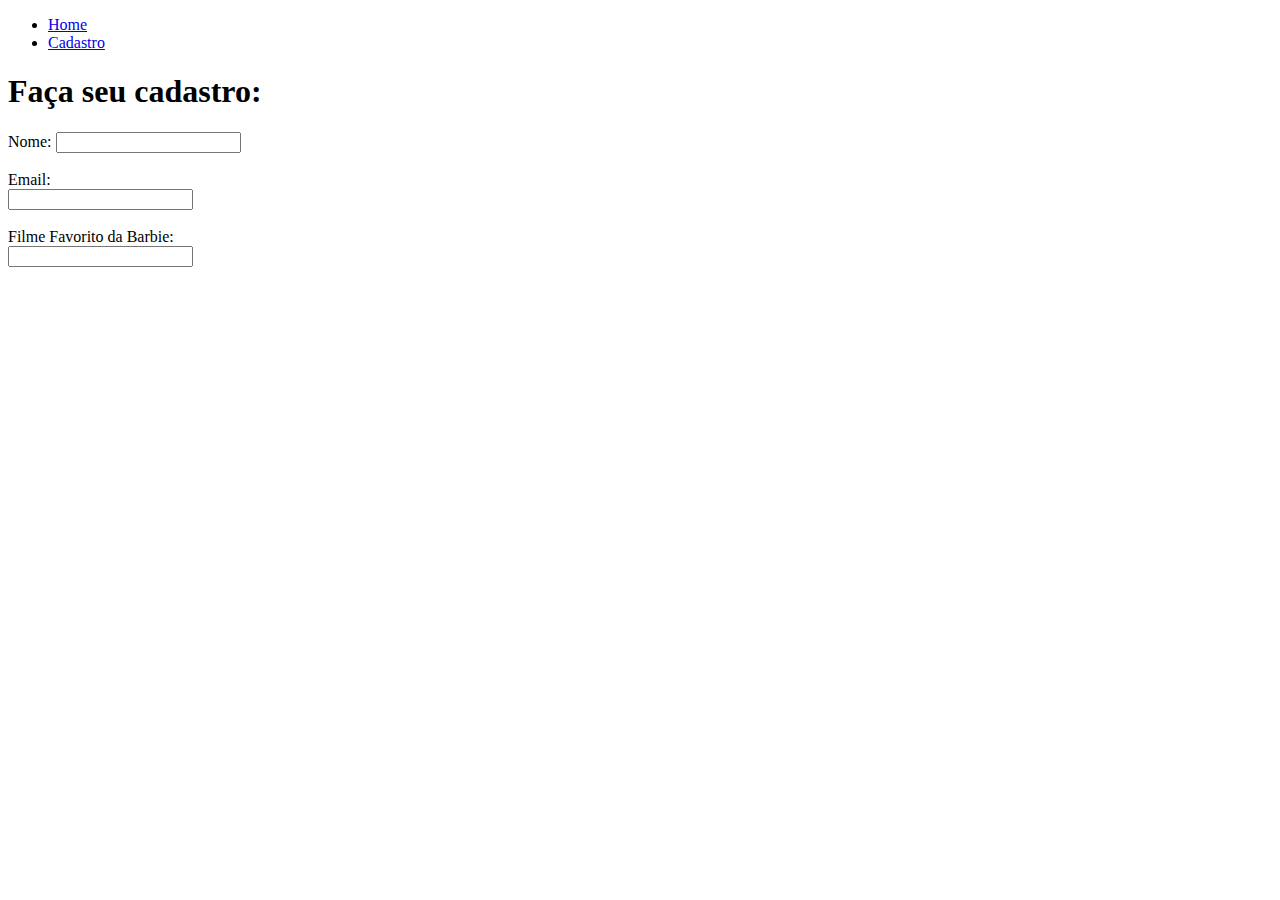
<file: cadastro.html>
<!DOCTYPE html>
<html lang="pt-br">
<head>
    <meta charset="UTF-8">
    <meta name="viewport" content="width=device-width, initial-scale=1.0">
    <title>Seja uma Barbie Girl</title>
</head>
<body>
    <ul>
        <li>
            <a href="index.html">Home</a>

        </li>

        <li>
            <a href="curiosidades.html">Cadastro</a>

        </li>
    </ul>

    <h1> Faça seu cadastro:</h1>

    <form>
        <label for="nome">Nome:</label>
        <input type="text" id="nome">
        <br>
        <br>
        <label for="email">Email:</label> <br>
        <input type="email" id="email">
        <br>
        <br>
        <label for="filme">Filme Favorito da Barbie:</label> <br>
        <input type="text" id="filme">
        <br>
        <br>

    </form>
</body>
</html>
</file>
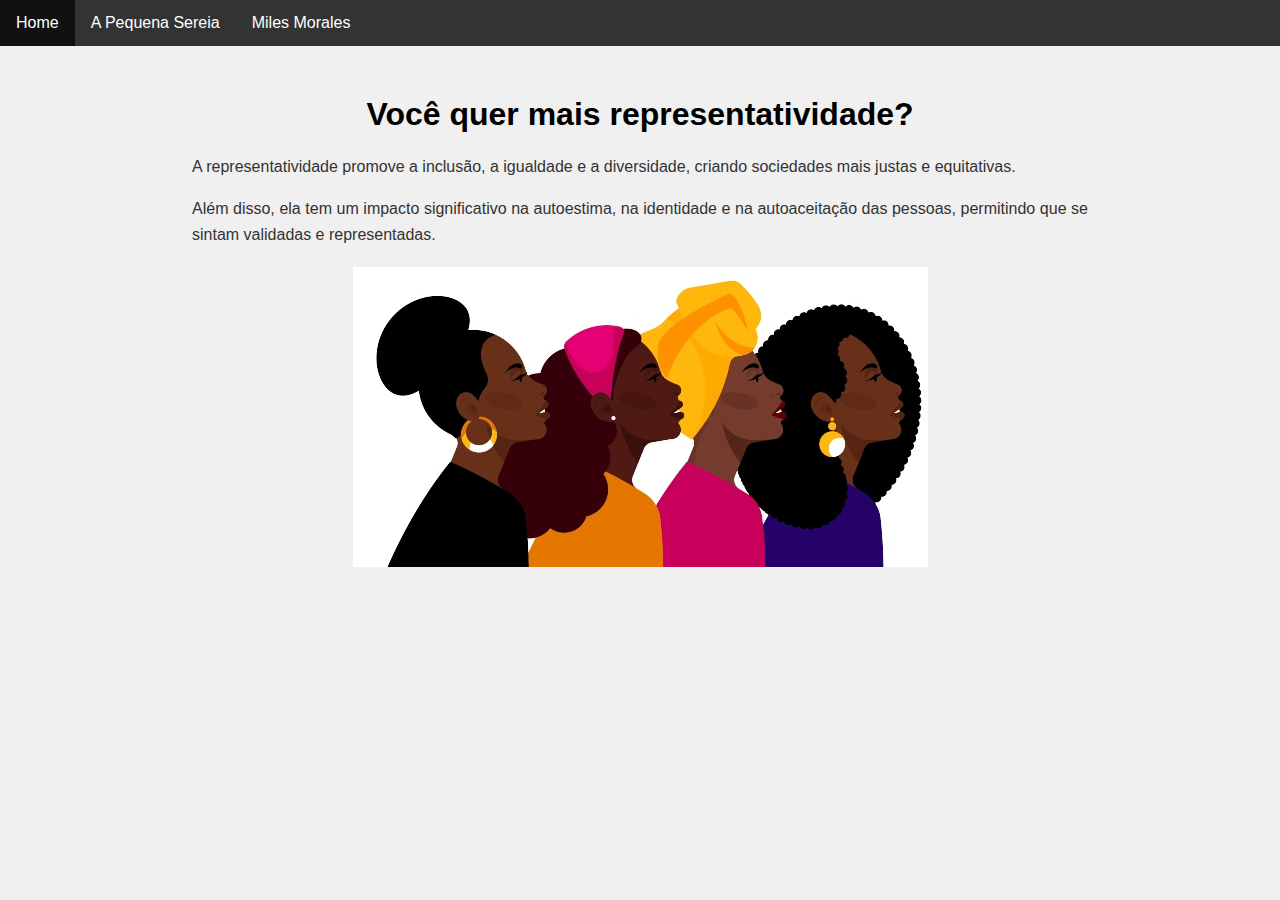
<file: index2.html>
<!DOCTYPE html>
<html lang="pt-br">
<head>
    <meta charset="UTF-8">
    <meta name="viewport" content="width=device-width, initial-scale=1.0">
    <link rel="stylesheet" href="assets/css/cssindex2.css">
    <title>Representatividade Negra</title>
</head>
<body>
    <ul>
        <li><a href="index2.html">Home</a></li>
        <li><a href="littlemermaid.html">A Pequena Sereia</a></li>
        <li><a href="milesmorales.html">Miles Morales</a></li>
    </ul>

    <h1>Você quer mais representatividade?</h1>

    <p>
        A representatividade promove a inclusão, a igualdade e a diversidade, criando sociedades mais justas e equitativas.
    </p>
    <p>
        Além disso, ela tem um impacto significativo na autoestima, na identidade e na autoaceitação das pessoas, permitindo que se sintam validadas e representadas.
    </p>
    <img src="assets/img/representatividade.jpg" alt="Foto de mulheres negras">

</body>
</html>
</file>
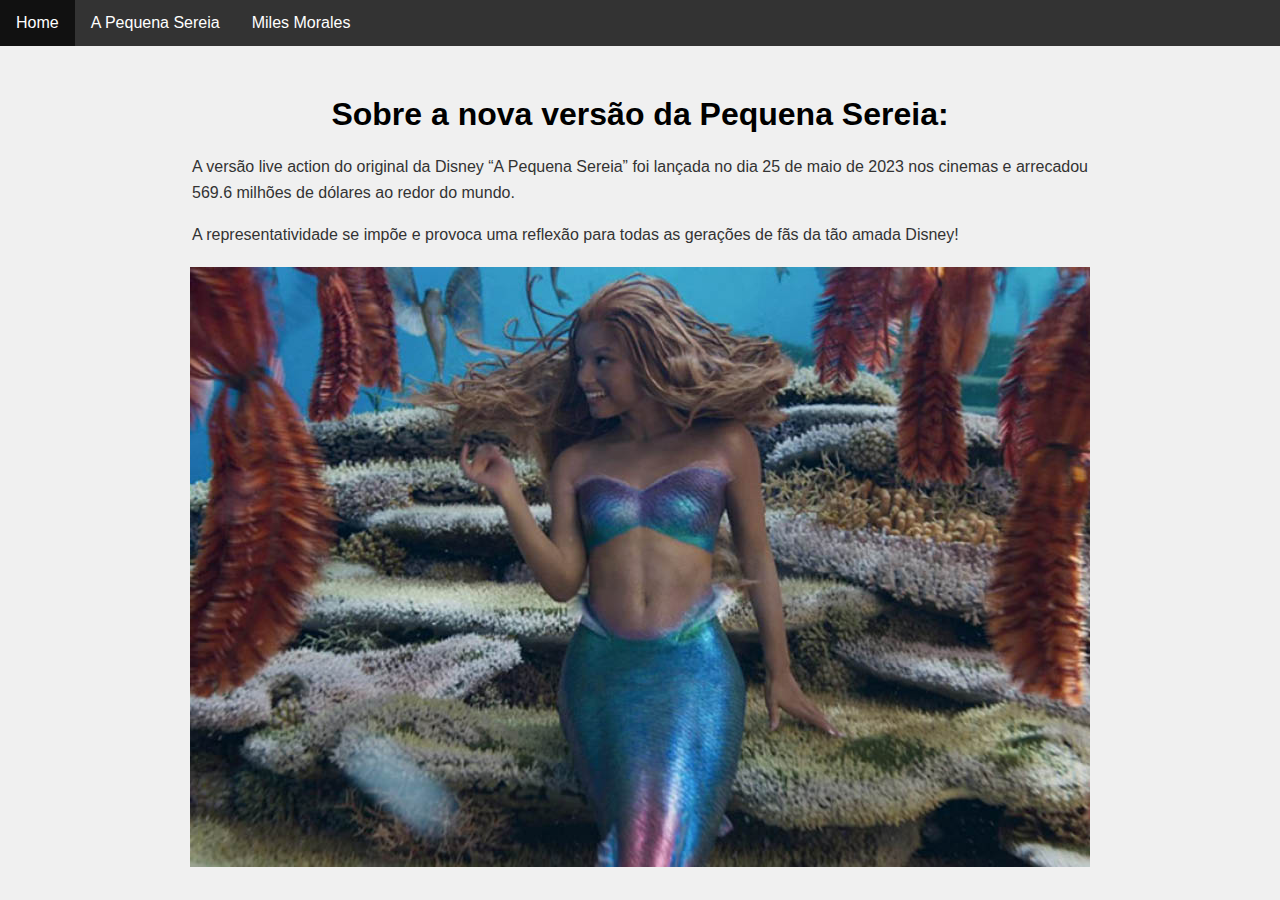
<file: littlemermaid.html>
<!DOCTYPE html>
<html lang="pt-br">
<head>
    <meta charset="UTF-8">
    <meta name="viewport" content="width=device-width, initial-scale=1.0">
    <link rel="stylesheet" href="assets/css/cssindex2.css">
    <title>A Pequena Sereia (2023)</title>
</head>
<body>
    <ul>
        <li>
            <a href="index2.html">Home</a>

        </li>

        <li>
            <a href="littlemermaid.html">A Pequena Sereia</a>

        </li>
        <li>
            <a href="milesmorales.html">Miles Morales</a>

        </li>
    </ul>

    <h1> Sobre a nova versão da Pequena Sereia:</h1>

   <p>
    A versão live action do original da Disney “A Pequena Sereia” foi lançada no dia 25 de maio de 2023 nos cinemas e  arrecadou 569.6 milhões de dólares ao redor do mundo.
   </p>

   <p>
    A representatividade se impõe e provoca uma reflexão para todas as gerações de fãs da tão amada Disney!
   </p>

   <img src="assets/img/halle.jpg" alt="Foto da atriz Halle Bailey como Ariel">
</file>
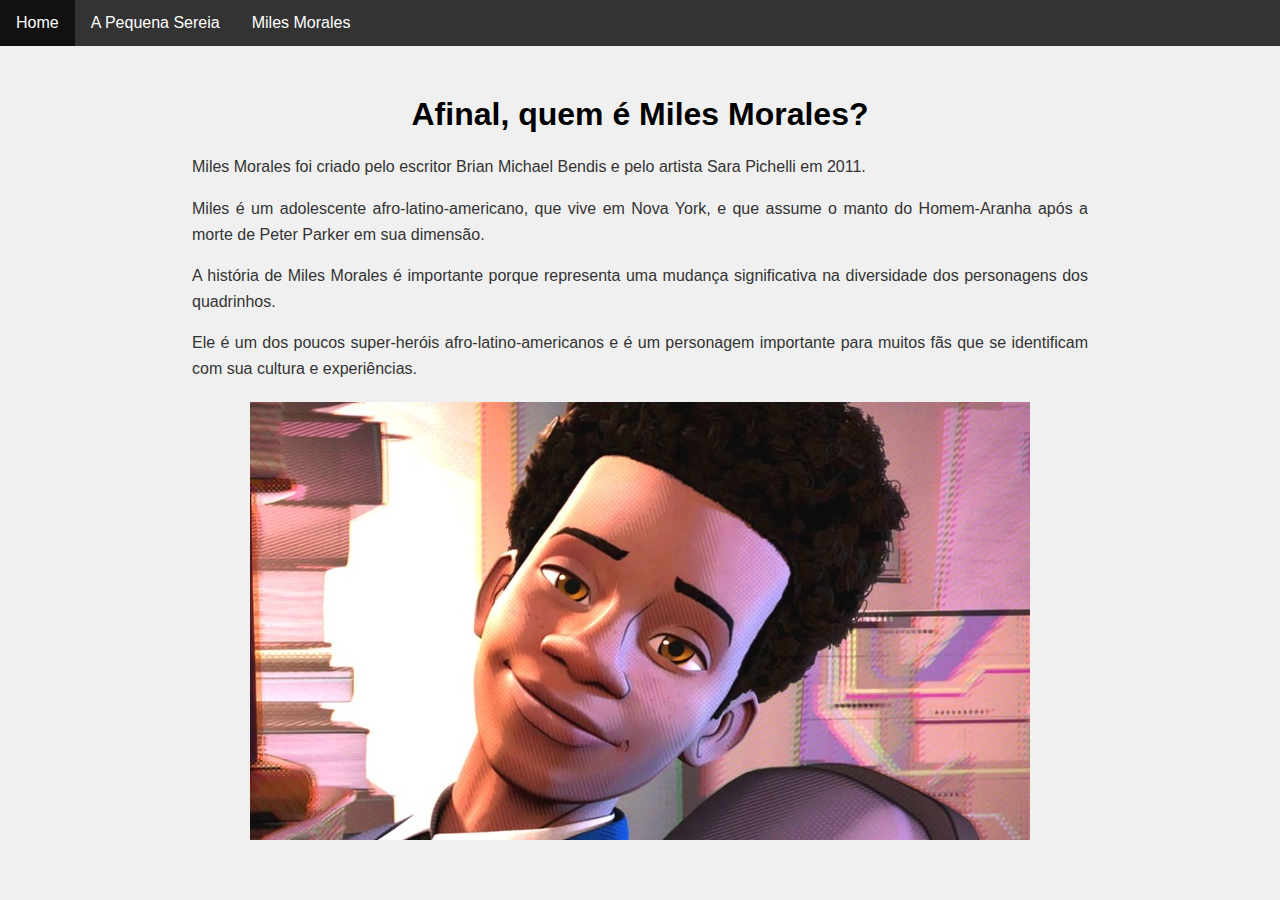
<file: milesmorales.html>
<!DOCTYPE html>
<html lang="pt-br">
<head>
    <meta charset="UTF-8">
    <meta name="viewport" content="width=device-width, initial-scale=1.0">
    <link rel="stylesheet" href="assets/css/cssindex2.css">
    <title>Homem Aranha no Aranhaverso (2018)</title>
</head>
<body>
    <ul>
        <li>
            <a href="index2.html">Home</a>

        </li>

        <li>
            <a href="littlemermaid.html">A Pequena Sereia</a>

        </li>
        <li>
            <a href="milesmorales.html">Miles Morales</a>

        </li>
    </ul>

    <h1> Afinal, quem é Miles Morales?</h1>

   <p>
    Miles Morales foi criado pelo escritor Brian Michael Bendis e pelo artista Sara Pichelli em 2011.    </p>

   <p>
    Miles é um adolescente afro-latino-americano, que vive em Nova York, e que assume o manto do Homem-Aranha após a morte de Peter Parker em sua dimensão.
   </p>
   <p>
    A história de Miles Morales é importante porque representa uma mudança significativa na diversidade dos personagens dos quadrinhos. 
   </p>

   <p>
    Ele é um dos poucos super-heróis afro-latino-americanos e é um personagem importante para muitos fãs que se identificam com sua cultura e experiências.
   </p>

   <img src="assets/img/miles_morales.jpg" alt="Foto do personagem Miles Morales">
</file>
<file: assets/css/cssindex2.css>
body {
            font-family: 'Arial', sans-serif;
            margin: 0;
            padding: 0;
            background-color: #f0f0f0;
            color: #333;
        }
        ul {
            list-style-type: none;
            margin: 0;
            padding: 0;
            overflow: hidden;
            background-color: #333;
        }
        li {
            float: left;
        }
        li a {
            display: block;
            color: white;
            text-align: center;
            padding: 14px 16px;
            text-decoration: none;
        }
        li a:hover {
            background-color: #111;
        }
        h1 {
            color: #000;
            text-align: center;
            margin-top: 50px;
        }
        p {
            text-align: justify;
            padding: 0 15%;
            line-height: 1.6;
        }
        img {
            display: block;
            margin: 20px auto;
            max-width: 100%;
            height: auto;
        }
</file>
